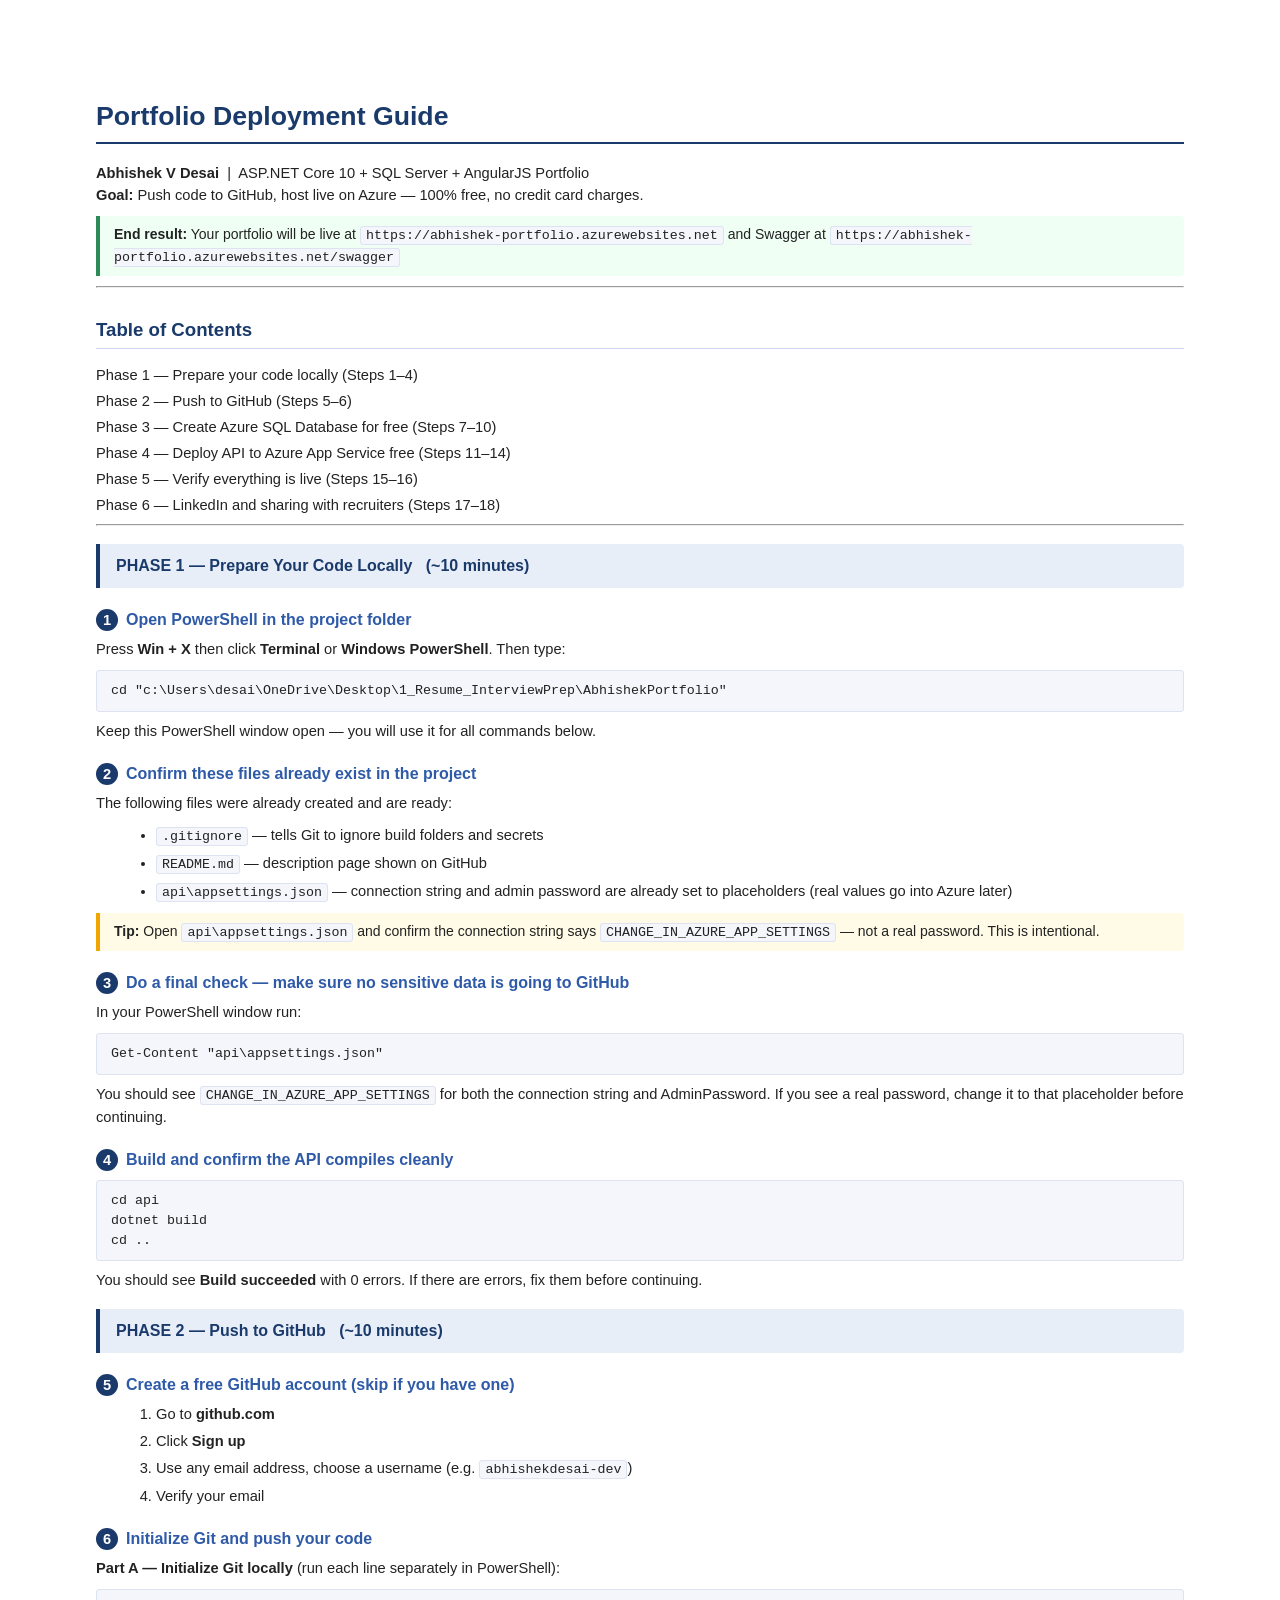
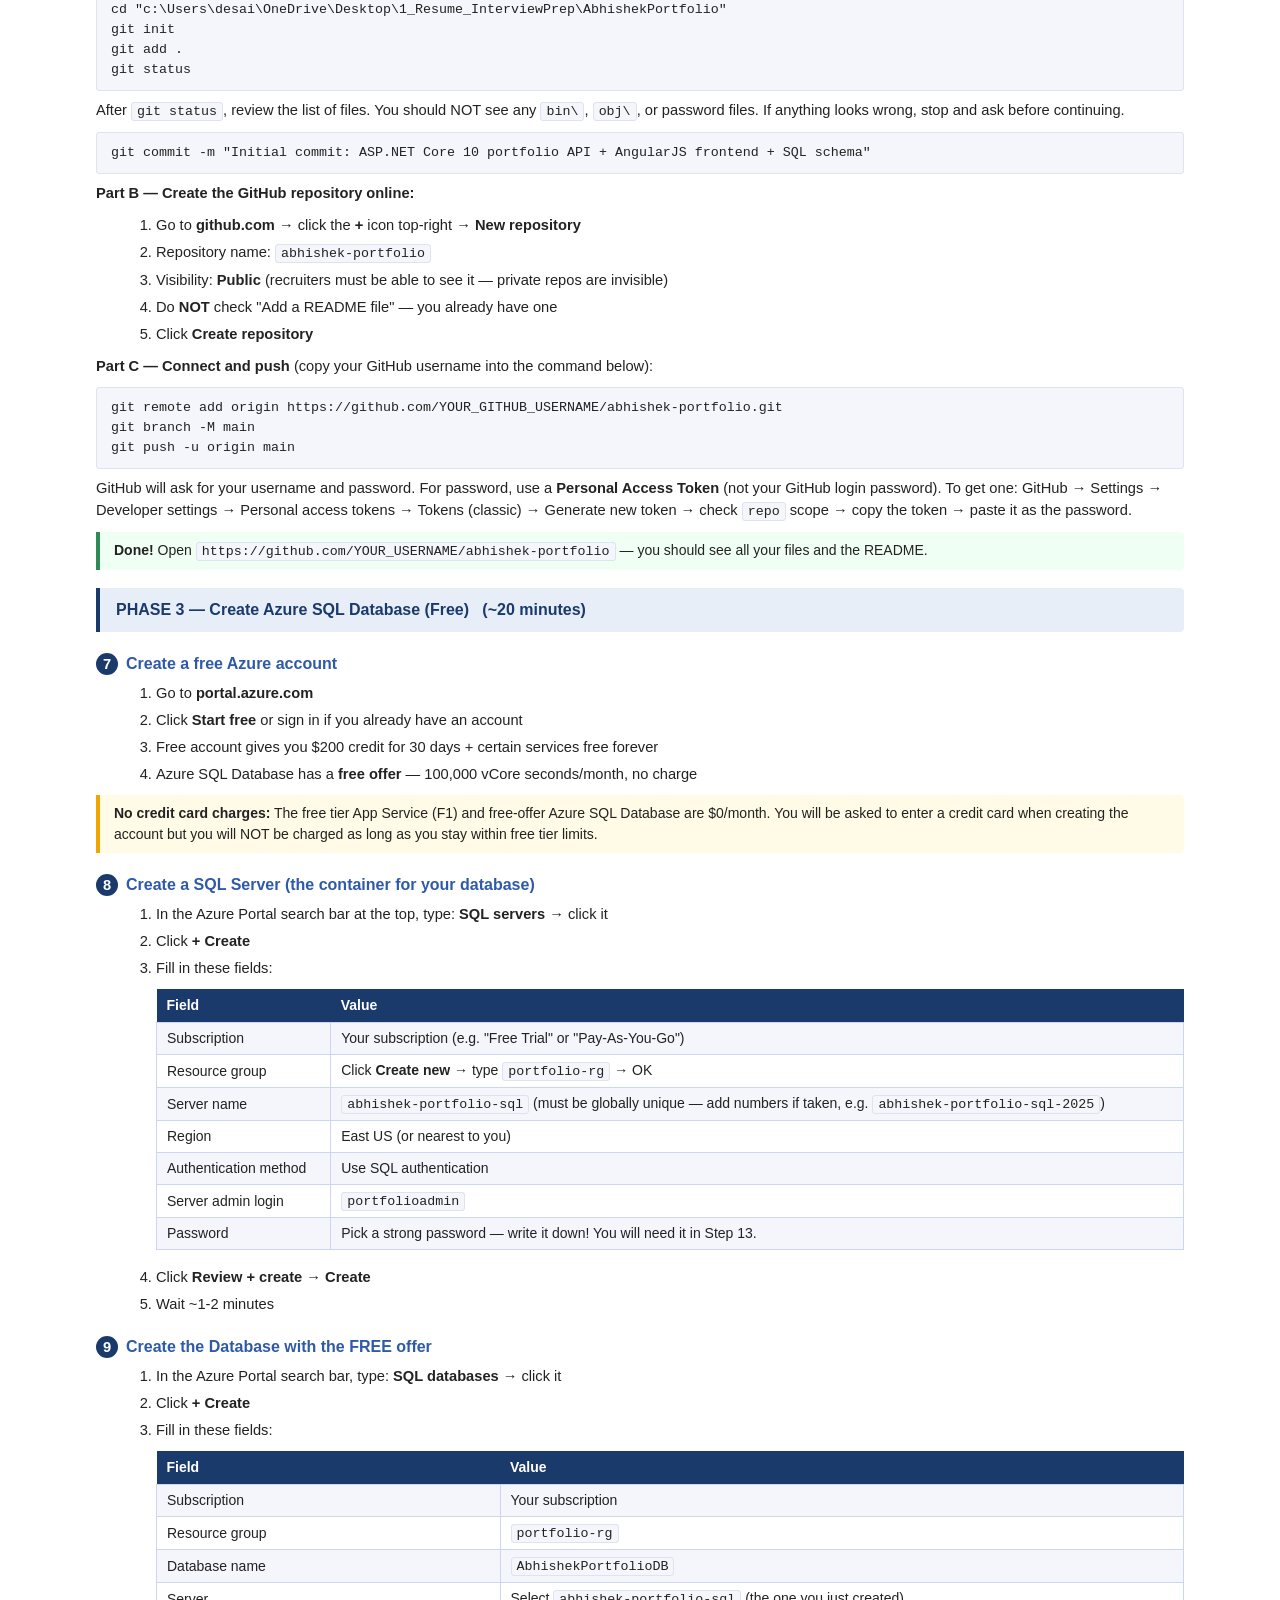
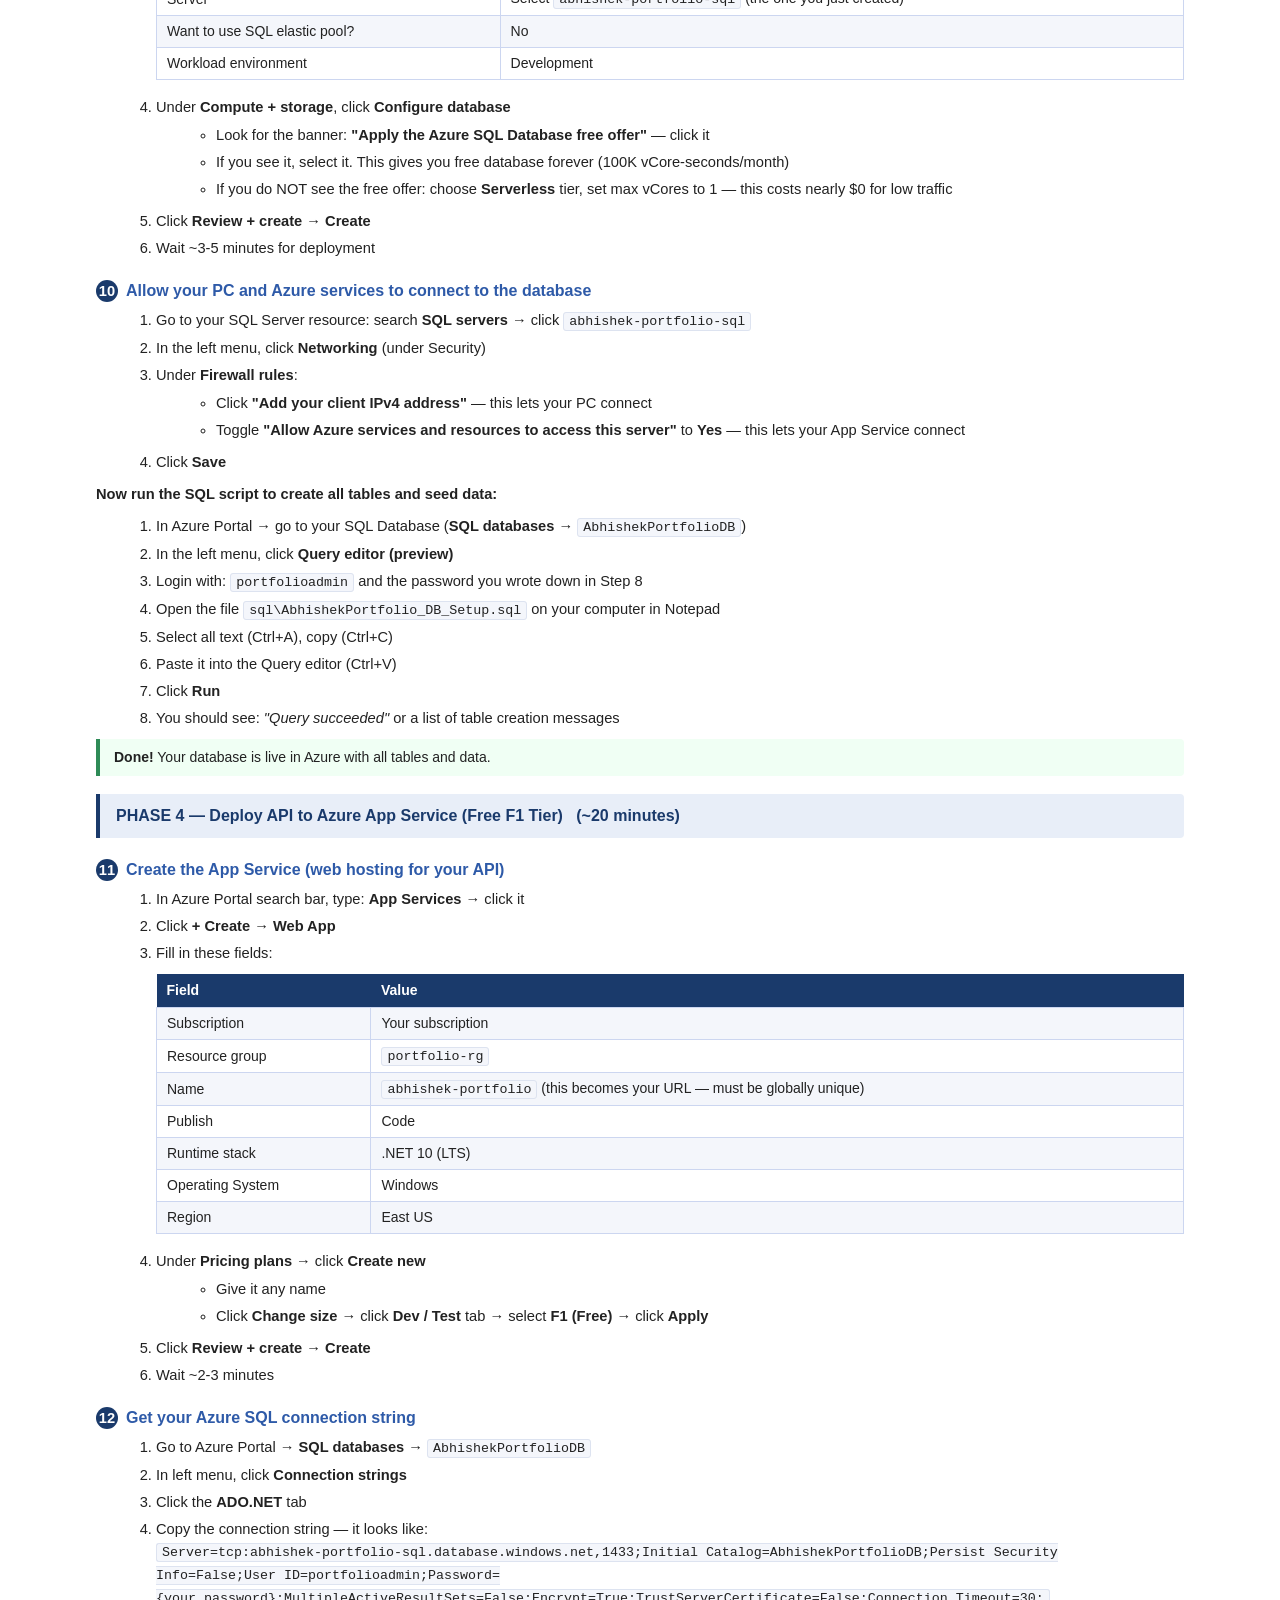
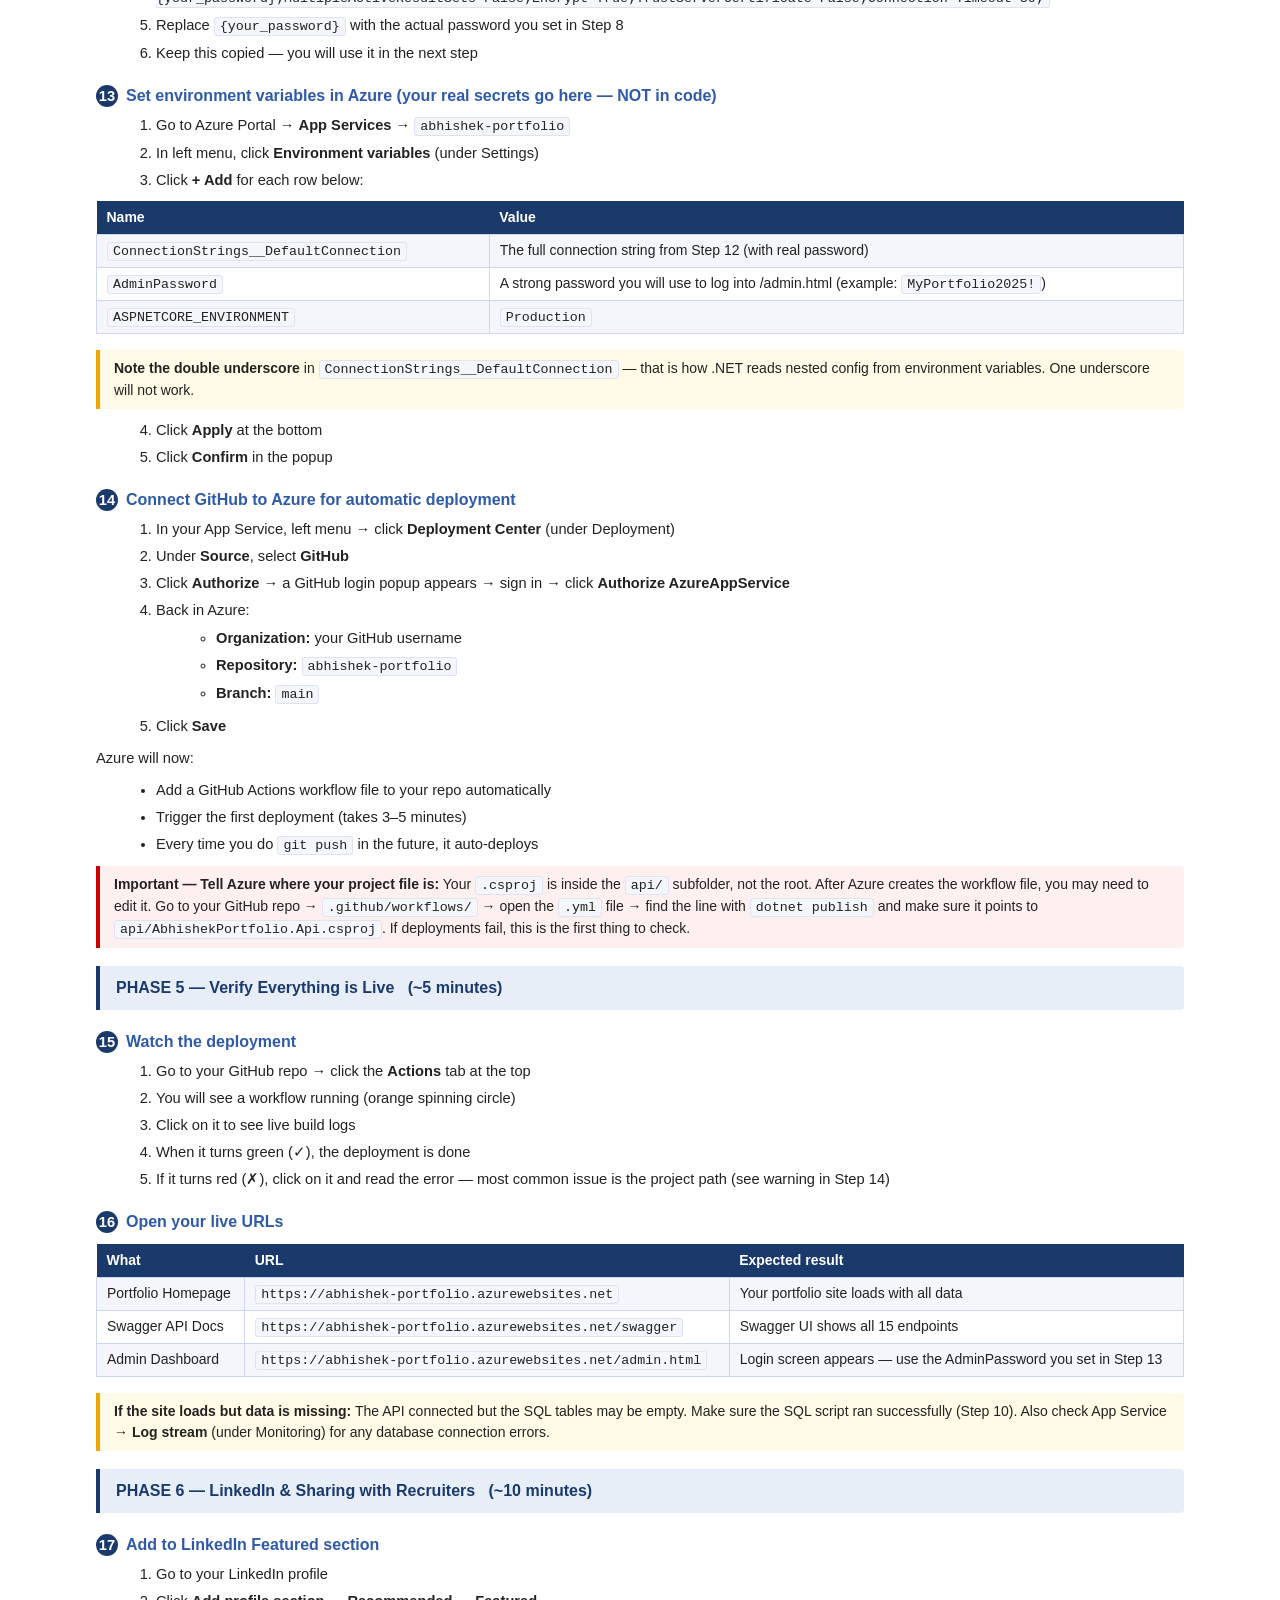
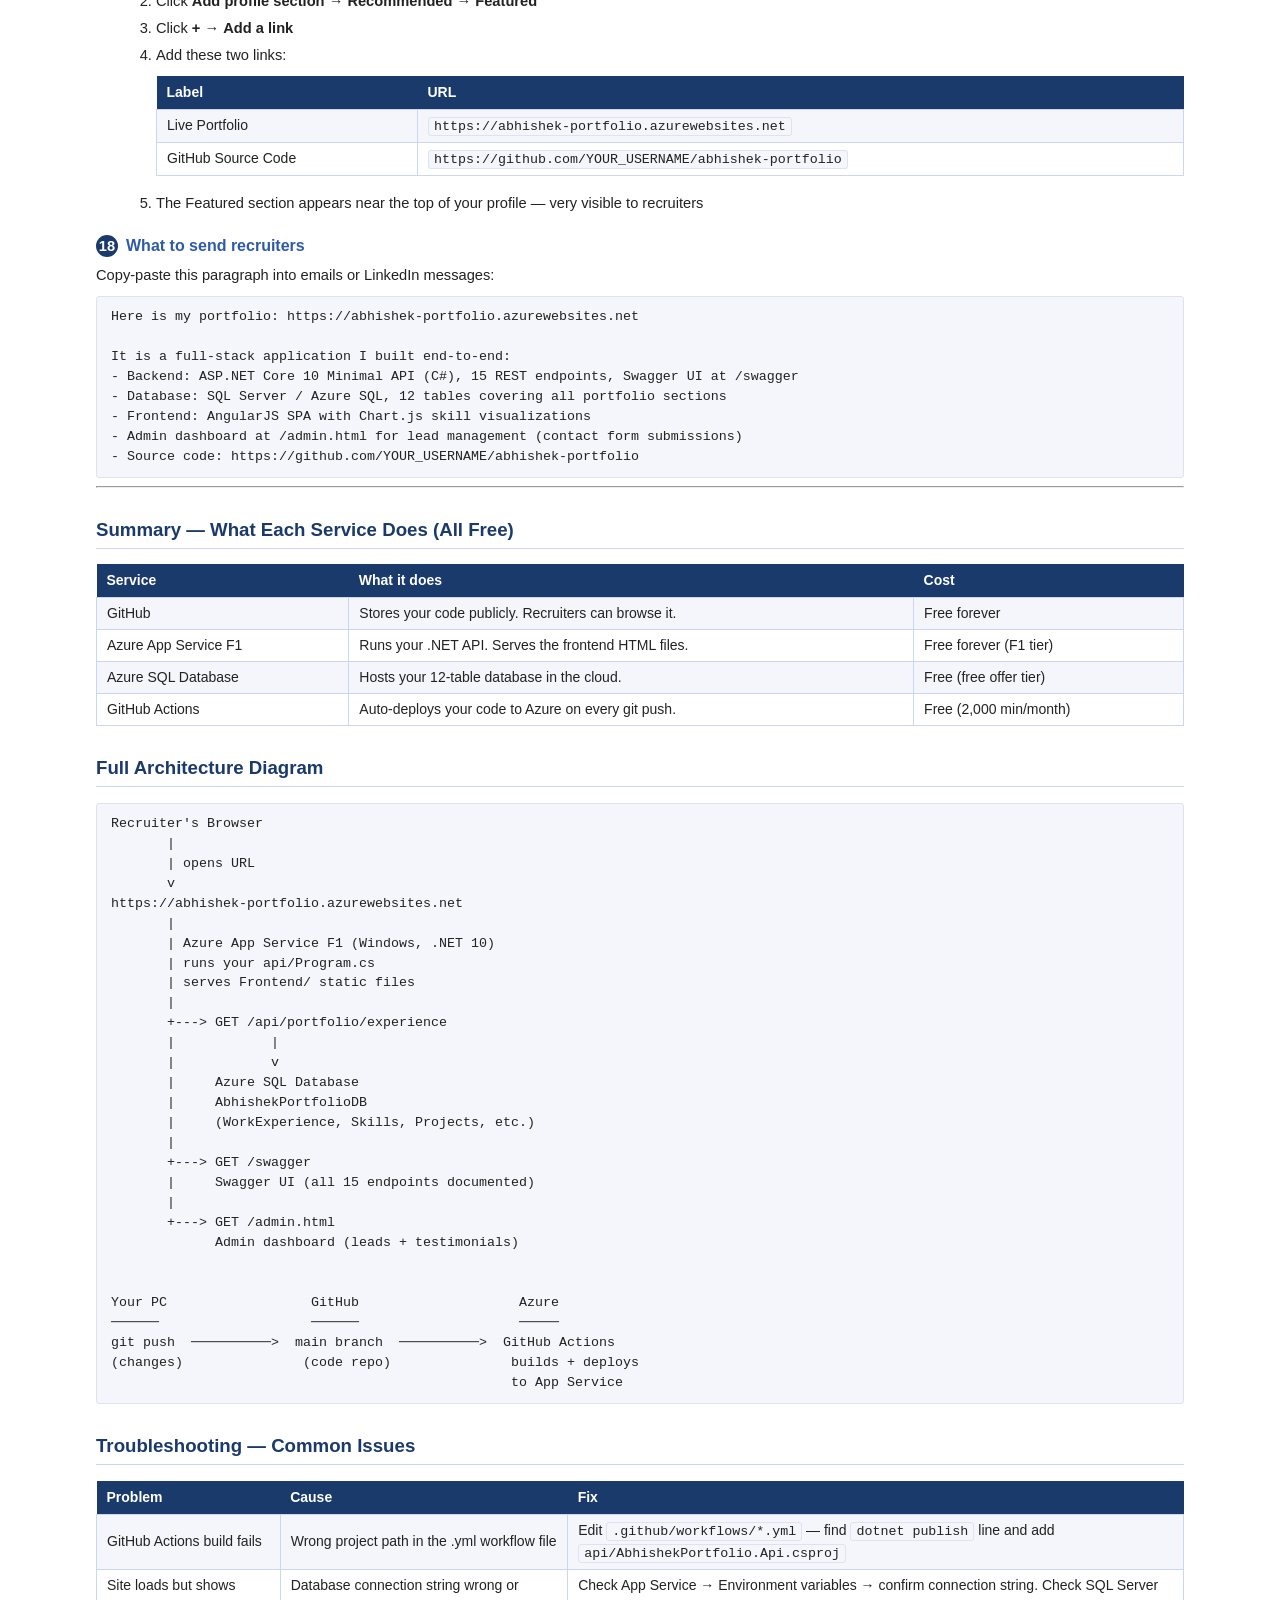
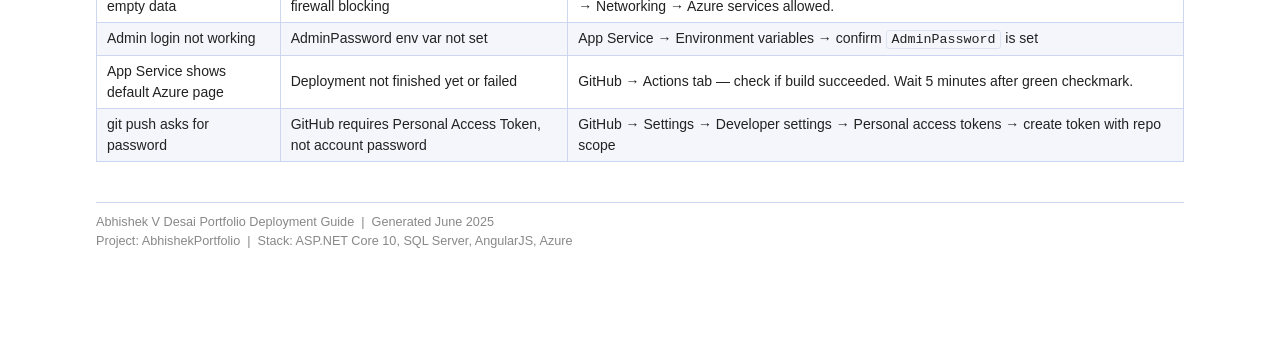
<file: Portfolio_Deployment_Guide.html>
<!DOCTYPE html>
<html lang="en">
<head>
<meta charset="UTF-8">
<title>Portfolio Deployment Guide — Abhishek V Desai</title>
<style>
  body { font-family: Calibri, Arial, sans-serif; font-size: 11pt; color: #222; margin: 1in; line-height: 1.5; }
  h1 { font-size: 20pt; color: #1a3a6b; border-bottom: 2px solid #1a3a6b; padding-bottom: 6px; margin-top: 0; }
  h2 { font-size: 14pt; color: #1a3a6b; border-bottom: 1px solid #ccd6f0; padding-bottom: 4px; margin-top: 28px; }
  h3 { font-size: 12pt; color: #2e5aa8; margin-top: 20px; margin-bottom: 6px; }
  h4 { font-size: 11pt; color: #333; margin-top: 14px; margin-bottom: 4px; }
  p { margin: 6px 0 10px 0; }
  ul, ol { margin: 6px 0 10px 20px; }
  li { margin-bottom: 5px; }
  code, pre { font-family: Consolas, "Courier New", monospace; font-size: 10pt; background: #f4f6fb; border: 1px solid #dde3f0; border-radius: 3px; }
  code { padding: 1px 5px; }
  pre { padding: 10px 14px; margin: 8px 0; white-space: pre-wrap; word-break: break-all; }
  table { border-collapse: collapse; width: 100%; margin: 10px 0 16px 0; font-size: 10.5pt; }
  th { background: #1a3a6b; color: #fff; padding: 6px 10px; text-align: left; }
  td { border: 1px solid #ccd6f0; padding: 5px 10px; }
  tr:nth-child(even) td { background: #f4f6fb; }
  .phase-box { background: #e8eef8; border-left: 4px solid #1a3a6b; padding: 10px 16px; margin: 18px 0 8px 0; border-radius: 0 4px 4px 0; }
  .phase-box p { margin: 0; font-weight: bold; font-size: 12pt; color: #1a3a6b; }
  .tip { background: #fffbe6; border-left: 4px solid #f0a500; padding: 8px 14px; margin: 10px 0; border-radius: 0 4px 4px 0; font-size: 10.5pt; }
  .warning { background: #fff0f0; border-left: 4px solid #cc0000; padding: 8px 14px; margin: 10px 0; border-radius: 0 4px 4px 0; font-size: 10.5pt; }
  .success { background: #f0fff4; border-left: 4px solid #2e8b57; padding: 8px 14px; margin: 10px 0; border-radius: 0 4px 4px 0; font-size: 10.5pt; }
  .step-num { display: inline-block; background: #1a3a6b; color: #fff; border-radius: 50%; width: 22px; height: 22px; text-align: center; font-weight: bold; font-size: 11pt; line-height: 22px; margin-right: 8px; }
  .toc-item { margin: 4px 0; }
  .toc-item a { color: #1a3a6b; text-decoration: none; }
  .footer { margin-top: 40px; border-top: 1px solid #ccd6f0; padding-top: 10px; font-size: 9.5pt; color: #888; }
  @media print { body { margin: 0.75in; } }
</style>
</head>
<body>

<h1>Portfolio Deployment Guide</h1>
<p><strong>Abhishek V Desai</strong> &nbsp;|&nbsp; ASP.NET Core 10 + SQL Server + AngularJS Portfolio<br>
<strong>Goal:</strong> Push code to GitHub, host live on Azure — 100% free, no credit card charges.</p>

<div class="success">
  <strong>End result:</strong> Your portfolio will be live at <code>https://abhishek-portfolio.azurewebsites.net</code> and Swagger at <code>https://abhishek-portfolio.azurewebsites.net/swagger</code>
</div>

<hr>

<h2>Table of Contents</h2>
<div class="toc-item">Phase 1 &mdash; Prepare your code locally (Steps 1–4)</div>
<div class="toc-item">Phase 2 &mdash; Push to GitHub (Steps 5–6)</div>
<div class="toc-item">Phase 3 &mdash; Create Azure SQL Database for free (Steps 7–10)</div>
<div class="toc-item">Phase 4 &mdash; Deploy API to Azure App Service free (Steps 11–14)</div>
<div class="toc-item">Phase 5 &mdash; Verify everything is live (Steps 15–16)</div>
<div class="toc-item">Phase 6 &mdash; LinkedIn and sharing with recruiters (Steps 17–18)</div>

<hr>

<!-- PHASE 1 -->
<div class="phase-box"><p>PHASE 1 &mdash; Prepare Your Code Locally &nbsp;&nbsp;(~10 minutes)</p></div>

<h3><span class="step-num">1</span>Open PowerShell in the project folder</h3>
<p>Press <strong>Win + X</strong> then click <strong>Terminal</strong> or <strong>Windows PowerShell</strong>. Then type:</p>
<pre>cd "c:\Users\desai\OneDrive\Desktop\1_Resume_InterviewPrep\AbhishekPortfolio"</pre>
<p>Keep this PowerShell window open — you will use it for all commands below.</p>

<h3><span class="step-num">2</span>Confirm these files already exist in the project</h3>
<p>The following files were already created and are ready:</p>
<ul>
  <li><code>.gitignore</code> — tells Git to ignore build folders and secrets</li>
  <li><code>README.md</code> — description page shown on GitHub</li>
  <li><code>api\appsettings.json</code> — connection string and admin password are already set to placeholders (real values go into Azure later)</li>
</ul>
<div class="tip"><strong>Tip:</strong> Open <code>api\appsettings.json</code> and confirm the connection string says <code>CHANGE_IN_AZURE_APP_SETTINGS</code> — not a real password. This is intentional.</div>

<h3><span class="step-num">3</span>Do a final check — make sure no sensitive data is going to GitHub</h3>
<p>In your PowerShell window run:</p>
<pre>Get-Content "api\appsettings.json"</pre>
<p>You should see <code>CHANGE_IN_AZURE_APP_SETTINGS</code> for both the connection string and AdminPassword. If you see a real password, change it to that placeholder before continuing.</p>

<h3><span class="step-num">4</span>Build and confirm the API compiles cleanly</h3>
<pre>cd api
dotnet build
cd ..</pre>
<p>You should see <strong>Build succeeded</strong> with 0 errors. If there are errors, fix them before continuing.</p>

<!-- PHASE 2 -->
<div class="phase-box"><p>PHASE 2 &mdash; Push to GitHub &nbsp;&nbsp;(~10 minutes)</p></div>

<h3><span class="step-num">5</span>Create a free GitHub account (skip if you have one)</h3>
<ol>
  <li>Go to <strong>github.com</strong></li>
  <li>Click <strong>Sign up</strong></li>
  <li>Use any email address, choose a username (e.g. <code>abhishekdesai-dev</code>)</li>
  <li>Verify your email</li>
</ol>

<h3><span class="step-num">6</span>Initialize Git and push your code</h3>
<p><strong>Part A — Initialize Git locally</strong> (run each line separately in PowerShell):</p>
<pre>cd "c:\Users\desai\OneDrive\Desktop\1_Resume_InterviewPrep\AbhishekPortfolio"
git init
git add .
git status</pre>
<p>After <code>git status</code>, review the list of files. You should NOT see any <code>bin\</code>, <code>obj\</code>, or password files. If anything looks wrong, stop and ask before continuing.</p>
<pre>git commit -m "Initial commit: ASP.NET Core 10 portfolio API + AngularJS frontend + SQL schema"</pre>

<p><strong>Part B — Create the GitHub repository online:</strong></p>
<ol>
  <li>Go to <strong>github.com</strong> → click the <strong>+</strong> icon top-right → <strong>New repository</strong></li>
  <li>Repository name: <code>abhishek-portfolio</code></li>
  <li>Visibility: <strong>Public</strong> (recruiters must be able to see it — private repos are invisible)</li>
  <li>Do <strong>NOT</strong> check "Add a README file" — you already have one</li>
  <li>Click <strong>Create repository</strong></li>
</ol>

<p><strong>Part C — Connect and push</strong> (copy your GitHub username into the command below):</p>
<pre>git remote add origin https://github.com/YOUR_GITHUB_USERNAME/abhishek-portfolio.git
git branch -M main
git push -u origin main</pre>
<p>GitHub will ask for your username and password. For password, use a <strong>Personal Access Token</strong> (not your GitHub login password). To get one: GitHub → Settings → Developer settings → Personal access tokens → Tokens (classic) → Generate new token → check <code>repo</code> scope → copy the token → paste it as the password.</p>

<div class="success"><strong>Done!</strong> Open <code>https://github.com/YOUR_USERNAME/abhishek-portfolio</code> — you should see all your files and the README.</div>

<!-- PHASE 3 -->
<div class="phase-box"><p>PHASE 3 &mdash; Create Azure SQL Database (Free) &nbsp;&nbsp;(~20 minutes)</p></div>

<h3><span class="step-num">7</span>Create a free Azure account</h3>
<ol>
  <li>Go to <strong>portal.azure.com</strong></li>
  <li>Click <strong>Start free</strong> or sign in if you already have an account</li>
  <li>Free account gives you $200 credit for 30 days + certain services free forever</li>
  <li>Azure SQL Database has a <strong>free offer</strong> — 100,000 vCore seconds/month, no charge</li>
</ol>
<div class="tip"><strong>No credit card charges:</strong> The free tier App Service (F1) and free-offer Azure SQL Database are $0/month. You will be asked to enter a credit card when creating the account but you will NOT be charged as long as you stay within free tier limits.</div>

<h3><span class="step-num">8</span>Create a SQL Server (the container for your database)</h3>
<ol>
  <li>In the Azure Portal search bar at the top, type: <strong>SQL servers</strong> → click it</li>
  <li>Click <strong>+ Create</strong></li>
  <li>Fill in these fields:
    <table>
      <tr><th>Field</th><th>Value</th></tr>
      <tr><td>Subscription</td><td>Your subscription (e.g. "Free Trial" or "Pay-As-You-Go")</td></tr>
      <tr><td>Resource group</td><td>Click <strong>Create new</strong> → type <code>portfolio-rg</code> → OK</td></tr>
      <tr><td>Server name</td><td><code>abhishek-portfolio-sql</code> (must be globally unique — add numbers if taken, e.g. <code>abhishek-portfolio-sql-2025</code>)</td></tr>
      <tr><td>Region</td><td>East US (or nearest to you)</td></tr>
      <tr><td>Authentication method</td><td>Use SQL authentication</td></tr>
      <tr><td>Server admin login</td><td><code>portfolioadmin</code></td></tr>
      <tr><td>Password</td><td>Pick a strong password — write it down! You will need it in Step 13.</td></tr>
    </table>
  </li>
  <li>Click <strong>Review + create</strong> → <strong>Create</strong></li>
  <li>Wait ~1-2 minutes</li>
</ol>

<h3><span class="step-num">9</span>Create the Database with the FREE offer</h3>
<ol>
  <li>In the Azure Portal search bar, type: <strong>SQL databases</strong> → click it</li>
  <li>Click <strong>+ Create</strong></li>
  <li>Fill in these fields:
    <table>
      <tr><th>Field</th><th>Value</th></tr>
      <tr><td>Subscription</td><td>Your subscription</td></tr>
      <tr><td>Resource group</td><td><code>portfolio-rg</code></td></tr>
      <tr><td>Database name</td><td><code>AbhishekPortfolioDB</code></td></tr>
      <tr><td>Server</td><td>Select <code>abhishek-portfolio-sql</code> (the one you just created)</td></tr>
      <tr><td>Want to use SQL elastic pool?</td><td>No</td></tr>
      <tr><td>Workload environment</td><td>Development</td></tr>
    </table>
  </li>
  <li>Under <strong>Compute + storage</strong>, click <strong>Configure database</strong>
    <ul>
      <li>Look for the banner: <strong>"Apply the Azure SQL Database free offer"</strong> — click it</li>
      <li>If you see it, select it. This gives you free database forever (100K vCore-seconds/month)</li>
      <li>If you do NOT see the free offer: choose <strong>Serverless</strong> tier, set max vCores to 1 — this costs nearly $0 for low traffic</li>
    </ul>
  </li>
  <li>Click <strong>Review + create</strong> → <strong>Create</strong></li>
  <li>Wait ~3-5 minutes for deployment</li>
</ol>

<h3><span class="step-num">10</span>Allow your PC and Azure services to connect to the database</h3>
<ol>
  <li>Go to your SQL Server resource: search <strong>SQL servers</strong> → click <code>abhishek-portfolio-sql</code></li>
  <li>In the left menu, click <strong>Networking</strong> (under Security)</li>
  <li>Under <strong>Firewall rules</strong>:
    <ul>
      <li>Click <strong>"Add your client IPv4 address"</strong> — this lets your PC connect</li>
      <li>Toggle <strong>"Allow Azure services and resources to access this server"</strong> to <strong>Yes</strong> — this lets your App Service connect</li>
    </ul>
  </li>
  <li>Click <strong>Save</strong></li>
</ol>

<p><strong>Now run the SQL script to create all tables and seed data:</strong></p>
<ol>
  <li>In Azure Portal → go to your SQL Database (<strong>SQL databases</strong> → <code>AbhishekPortfolioDB</code>)</li>
  <li>In the left menu, click <strong>Query editor (preview)</strong></li>
  <li>Login with: <code>portfolioadmin</code> and the password you wrote down in Step 8</li>
  <li>Open the file <code>sql\AbhishekPortfolio_DB_Setup.sql</code> on your computer in Notepad</li>
  <li>Select all text (Ctrl+A), copy (Ctrl+C)</li>
  <li>Paste it into the Query editor (Ctrl+V)</li>
  <li>Click <strong>Run</strong></li>
  <li>You should see: <em>"Query succeeded"</em> or a list of table creation messages</li>
</ol>

<div class="success"><strong>Done!</strong> Your database is live in Azure with all tables and data.</div>

<!-- PHASE 4 -->
<div class="phase-box"><p>PHASE 4 &mdash; Deploy API to Azure App Service (Free F1 Tier) &nbsp;&nbsp;(~20 minutes)</p></div>

<h3><span class="step-num">11</span>Create the App Service (web hosting for your API)</h3>
<ol>
  <li>In Azure Portal search bar, type: <strong>App Services</strong> → click it</li>
  <li>Click <strong>+ Create</strong> → <strong>Web App</strong></li>
  <li>Fill in these fields:
    <table>
      <tr><th>Field</th><th>Value</th></tr>
      <tr><td>Subscription</td><td>Your subscription</td></tr>
      <tr><td>Resource group</td><td><code>portfolio-rg</code></td></tr>
      <tr><td>Name</td><td><code>abhishek-portfolio</code> (this becomes your URL — must be globally unique)</td></tr>
      <tr><td>Publish</td><td>Code</td></tr>
      <tr><td>Runtime stack</td><td>.NET 10 (LTS)</td></tr>
      <tr><td>Operating System</td><td>Windows</td></tr>
      <tr><td>Region</td><td>East US</td></tr>
    </table>
  </li>
  <li>Under <strong>Pricing plans</strong> → click <strong>Create new</strong>
    <ul>
      <li>Give it any name</li>
      <li>Click <strong>Change size</strong> → click <strong>Dev / Test</strong> tab → select <strong>F1 (Free)</strong> → click <strong>Apply</strong></li>
    </ul>
  </li>
  <li>Click <strong>Review + create</strong> → <strong>Create</strong></li>
  <li>Wait ~2-3 minutes</li>
</ol>

<h3><span class="step-num">12</span>Get your Azure SQL connection string</h3>
<ol>
  <li>Go to Azure Portal → <strong>SQL databases</strong> → <code>AbhishekPortfolioDB</code></li>
  <li>In left menu, click <strong>Connection strings</strong></li>
  <li>Click the <strong>ADO.NET</strong> tab</li>
  <li>Copy the connection string — it looks like:<br>
    <code>Server=tcp:abhishek-portfolio-sql.database.windows.net,1433;Initial Catalog=AbhishekPortfolioDB;Persist Security Info=False;User ID=portfolioadmin;Password={your_password};MultipleActiveResultSets=False;Encrypt=True;TrustServerCertificate=False;Connection Timeout=30;</code></li>
  <li>Replace <code>{your_password}</code> with the actual password you set in Step 8</li>
  <li>Keep this copied — you will use it in the next step</li>
</ol>

<h3><span class="step-num">13</span>Set environment variables in Azure (your real secrets go here — NOT in code)</h3>
<ol>
  <li>Go to Azure Portal → <strong>App Services</strong> → <code>abhishek-portfolio</code></li>
  <li>In left menu, click <strong>Environment variables</strong> (under Settings)</li>
  <li>Click <strong>+ Add</strong> for each row below:</li>
</ol>
<table>
  <tr><th>Name</th><th>Value</th></tr>
  <tr><td><code>ConnectionStrings__DefaultConnection</code></td><td>The full connection string from Step 12 (with real password)</td></tr>
  <tr><td><code>AdminPassword</code></td><td>A strong password you will use to log into /admin.html (example: <code>MyPortfolio2025!</code>)</td></tr>
  <tr><td><code>ASPNETCORE_ENVIRONMENT</code></td><td><code>Production</code></td></tr>
</table>
<div class="tip"><strong>Note the double underscore</strong> in <code>ConnectionStrings__DefaultConnection</code> — that is how .NET reads nested config from environment variables. One underscore will not work.</div>
<ol start="4">
  <li>Click <strong>Apply</strong> at the bottom</li>
  <li>Click <strong>Confirm</strong> in the popup</li>
</ol>

<h3><span class="step-num">14</span>Connect GitHub to Azure for automatic deployment</h3>
<ol>
  <li>In your App Service, left menu → click <strong>Deployment Center</strong> (under Deployment)</li>
  <li>Under <strong>Source</strong>, select <strong>GitHub</strong></li>
  <li>Click <strong>Authorize</strong> → a GitHub login popup appears → sign in → click <strong>Authorize AzureAppService</strong></li>
  <li>Back in Azure:
    <ul>
      <li><strong>Organization:</strong> your GitHub username</li>
      <li><strong>Repository:</strong> <code>abhishek-portfolio</code></li>
      <li><strong>Branch:</strong> <code>main</code></li>
    </ul>
  </li>
  <li>Click <strong>Save</strong></li>
</ol>
<p>Azure will now:</p>
<ul>
  <li>Add a GitHub Actions workflow file to your repo automatically</li>
  <li>Trigger the first deployment (takes 3–5 minutes)</li>
  <li>Every time you do <code>git push</code> in the future, it auto-deploys</li>
</ul>

<div class="warning"><strong>Important — Tell Azure where your project file is:</strong> Your <code>.csproj</code> is inside the <code>api/</code> subfolder, not the root. After Azure creates the workflow file, you may need to edit it. Go to your GitHub repo → <code>.github/workflows/</code> → open the <code>.yml</code> file → find the line with <code>dotnet publish</code> and make sure it points to <code>api/AbhishekPortfolio.Api.csproj</code>. If deployments fail, this is the first thing to check.</div>

<!-- PHASE 5 -->
<div class="phase-box"><p>PHASE 5 &mdash; Verify Everything is Live &nbsp;&nbsp;(~5 minutes)</p></div>

<h3><span class="step-num">15</span>Watch the deployment</h3>
<ol>
  <li>Go to your GitHub repo → click the <strong>Actions</strong> tab at the top</li>
  <li>You will see a workflow running (orange spinning circle)</li>
  <li>Click on it to see live build logs</li>
  <li>When it turns green (✓), the deployment is done</li>
  <li>If it turns red (✗), click on it and read the error — most common issue is the project path (see warning in Step 14)</li>
</ol>

<h3><span class="step-num">16</span>Open your live URLs</h3>
<table>
  <tr><th>What</th><th>URL</th><th>Expected result</th></tr>
  <tr><td>Portfolio Homepage</td><td><code>https://abhishek-portfolio.azurewebsites.net</code></td><td>Your portfolio site loads with all data</td></tr>
  <tr><td>Swagger API Docs</td><td><code>https://abhishek-portfolio.azurewebsites.net/swagger</code></td><td>Swagger UI shows all 15 endpoints</td></tr>
  <tr><td>Admin Dashboard</td><td><code>https://abhishek-portfolio.azurewebsites.net/admin.html</code></td><td>Login screen appears — use the AdminPassword you set in Step 13</td></tr>
</table>

<div class="tip"><strong>If the site loads but data is missing:</strong> The API connected but the SQL tables may be empty. Make sure the SQL script ran successfully (Step 10). Also check App Service → <strong>Log stream</strong> (under Monitoring) for any database connection errors.</div>

<!-- PHASE 6 -->
<div class="phase-box"><p>PHASE 6 &mdash; LinkedIn &amp; Sharing with Recruiters &nbsp;&nbsp;(~10 minutes)</p></div>

<h3><span class="step-num">17</span>Add to LinkedIn Featured section</h3>
<ol>
  <li>Go to your LinkedIn profile</li>
  <li>Click <strong>Add profile section</strong> → <strong>Recommended</strong> → <strong>Featured</strong></li>
  <li>Click <strong>+</strong> → <strong>Add a link</strong></li>
  <li>Add these two links:
    <table>
      <tr><th>Label</th><th>URL</th></tr>
      <tr><td>Live Portfolio</td><td><code>https://abhishek-portfolio.azurewebsites.net</code></td></tr>
      <tr><td>GitHub Source Code</td><td><code>https://github.com/YOUR_USERNAME/abhishek-portfolio</code></td></tr>
    </table>
  </li>
  <li>The Featured section appears near the top of your profile — very visible to recruiters</li>
</ol>

<h3><span class="step-num">18</span>What to send recruiters</h3>
<p>Copy-paste this paragraph into emails or LinkedIn messages:</p>
<pre>Here is my portfolio: https://abhishek-portfolio.azurewebsites.net

It is a full-stack application I built end-to-end:
- Backend: ASP.NET Core 10 Minimal API (C#), 15 REST endpoints, Swagger UI at /swagger
- Database: SQL Server / Azure SQL, 12 tables covering all portfolio sections
- Frontend: AngularJS SPA with Chart.js skill visualizations
- Admin dashboard at /admin.html for lead management (contact form submissions)
- Source code: https://github.com/YOUR_USERNAME/abhishek-portfolio</pre>

<hr>

<h2>Summary — What Each Service Does (All Free)</h2>
<table>
  <tr><th>Service</th><th>What it does</th><th>Cost</th></tr>
  <tr><td>GitHub</td><td>Stores your code publicly. Recruiters can browse it.</td><td>Free forever</td></tr>
  <tr><td>Azure App Service F1</td><td>Runs your .NET API. Serves the frontend HTML files.</td><td>Free forever (F1 tier)</td></tr>
  <tr><td>Azure SQL Database</td><td>Hosts your 12-table database in the cloud.</td><td>Free (free offer tier)</td></tr>
  <tr><td>GitHub Actions</td><td>Auto-deploys your code to Azure on every git push.</td><td>Free (2,000 min/month)</td></tr>
</table>

<h2>Full Architecture Diagram</h2>
<pre>
Recruiter's Browser
       |
       | opens URL
       v
https://abhishek-portfolio.azurewebsites.net
       |
       | Azure App Service F1 (Windows, .NET 10)
       | runs your api/Program.cs
       | serves Frontend/ static files
       |
       +---> GET /api/portfolio/experience
       |            |
       |            v
       |     Azure SQL Database
       |     AbhishekPortfolioDB
       |     (WorkExperience, Skills, Projects, etc.)
       |
       +---> GET /swagger
       |     Swagger UI (all 15 endpoints documented)
       |
       +---> GET /admin.html
             Admin dashboard (leads + testimonials)


Your PC                  GitHub                    Azure
──────                   ──────                    ─────
git push  ──────────>  main branch  ──────────>  GitHub Actions
(changes)               (code repo)               builds + deploys
                                                  to App Service
</pre>

<h2>Troubleshooting — Common Issues</h2>
<table>
  <tr><th>Problem</th><th>Cause</th><th>Fix</th></tr>
  <tr><td>GitHub Actions build fails</td><td>Wrong project path in the .yml workflow file</td><td>Edit <code>.github/workflows/*.yml</code> — find <code>dotnet publish</code> line and add <code>api/AbhishekPortfolio.Api.csproj</code></td></tr>
  <tr><td>Site loads but shows empty data</td><td>Database connection string wrong or firewall blocking</td><td>Check App Service → Environment variables → confirm connection string. Check SQL Server → Networking → Azure services allowed.</td></tr>
  <tr><td>Admin login not working</td><td>AdminPassword env var not set</td><td>App Service → Environment variables → confirm <code>AdminPassword</code> is set</td></tr>
  <tr><td>App Service shows default Azure page</td><td>Deployment not finished yet or failed</td><td>GitHub → Actions tab — check if build succeeded. Wait 5 minutes after green checkmark.</td></tr>
  <tr><td>git push asks for password</td><td>GitHub requires Personal Access Token, not account password</td><td>GitHub → Settings → Developer settings → Personal access tokens → create token with repo scope</td></tr>
</table>

<div class="footer">
  Abhishek V Desai Portfolio Deployment Guide &nbsp;|&nbsp; Generated June 2025<br>
  Project: AbhishekPortfolio &nbsp;|&nbsp; Stack: ASP.NET Core 10, SQL Server, AngularJS, Azure
</div>

</body>
</html>
</file>
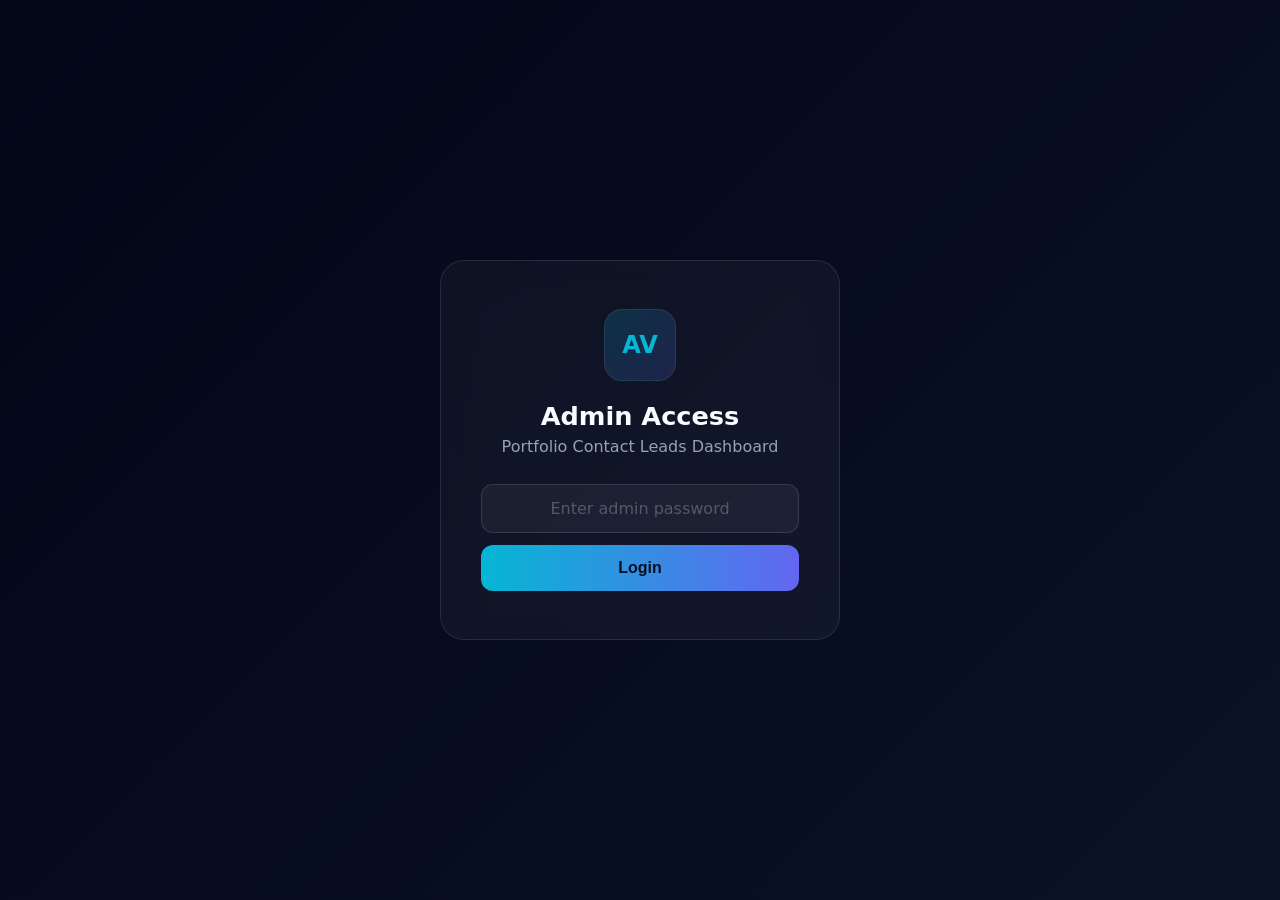
<file: Frontend/admin.html>
<!doctype html>
<html lang="en">
<head>
  <meta charset="utf-8">
  <meta name="viewport" content="width=device-width,initial-scale=1">
  <title>Portfolio Admin — Leads</title>
  <link rel="stylesheet" href="./css/admin.css">
</head>
<body>

  <!-- ── Login Screen ────────────────────────────────────────── -->
  <div id="login-screen" class="login-screen">
    <div class="login-card">
      <div class="login-logo">AV</div>
      <h1>Admin Access</h1>
      <p>Portfolio Contact Leads Dashboard</p>
      <div class="login-error" id="login-error" style="display:none"></div>
      <form id="login-form">
        <input type="password" id="admin-password" placeholder="Enter admin password"
               autocomplete="current-password" required>
        <button type="submit" id="login-btn">Login</button>
      </form>
    </div>
  </div>

  <!-- ── Admin Dashboard ─────────────────────────────────────── -->
  <div id="admin-screen" class="admin-screen" style="display:none">

    <header class="admin-header">
      <div class="admin-header-inner">
        <div class="admin-brand">
          <div class="admin-logo">AV</div>
          <div>
            <div class="admin-title">Portfolio Admin</div>
            <div class="admin-subtitle">Contact Leads</div>
          </div>
        </div>
        <div class="admin-stats" id="admin-stats">
          <div class="stat-pill loading-pill">Loading...</div>
        </div>
        <a class="back-link" href="./index.html">← Portfolio</a>
        <button class="logout-btn" id="logout-btn">Logout</button>
      </div>
    </header>

    <main class="admin-main">
      <div class="admin-main-inner">

        <div class="leads-toolbar">
          <div class="filter-tabs" id="filter-tabs">
            <button class="filter-tab active" data-filter="All">All</button>
            <button class="filter-tab" data-filter="Full-Time Role">Full-Time Role</button>
            <button class="filter-tab" data-filter="Contract">Contract</button>
            <button class="filter-tab" data-filter="Consulting">Consulting</button>
            <button class="filter-tab" data-filter="Just Networking">Just Networking</button>
          </div>
          <label class="unread-toggle">
            <input type="checkbox" id="unread-toggle">
            <span>Unread only</span>
          </label>
        </div>

        <div id="leads-loading" class="leads-state-msg">Loading leads...</div>
        <div id="leads-empty"   class="leads-state-msg" style="display:none">No leads found for this filter.</div>
        <div id="leads-error"   class="leads-state-msg error" style="display:none">Failed to load leads. Check API connection.</div>
        <div id="leads-grid"    class="leads-grid"></div>

      </div>
    </main>
  </div>

  <script src="./js/admin.js"></script>
</body>
</html>
</file>
<file: Frontend/css/admin.css>
:root {
  --bg1:         #020617;
  --bg2:         #0b1226;
  --accent:      #06b6d4;
  --accent-soft: #7dd3fc;
  --muted:       #94a3b8;
}
* { box-sizing: border-box; }
html, body {
  height: 100%;
  margin: 0;
  font-family: Inter, ui-sans-serif, system-ui, -apple-system, 'Segoe UI', Roboto, 'Helvetica Neue', Arial;
  background: var(--bg1);
  color: #e6eef8;
}

/* ── Login ───────────────────────────────────────────────────── */
.login-screen {
  min-height: 100vh;
  display: flex;
  align-items: center;
  justify-content: center;
  background: linear-gradient(135deg, var(--bg1), var(--bg2));
}

.login-card {
  background: rgba(255,255,255,0.04);
  border: 1px solid rgba(255,255,255,0.1);
  border-radius: 24px;
  padding: 48px 40px;
  width: 100%;
  max-width: 400px;
  text-align: center;
  backdrop-filter: blur(14px);
}

.login-logo {
  width: 72px;
  height: 72px;
  border-radius: 18px;
  background: linear-gradient(135deg, rgba(6,182,212,0.18), rgba(99,102,241,0.18));
  border: 1px solid rgba(255,255,255,0.08);
  display: flex;
  align-items: center;
  justify-content: center;
  font-size: 24px;
  color: var(--accent);
  font-weight: 800;
  margin: 0 auto 20px;
}

.login-card h1 { font-size: 1.6rem; margin: 0 0 6px; color: #f8fbff; }
.login-card p  { color: var(--muted); margin: 0 0 28px; }

.login-error {
  background: rgba(239,68,68,0.1);
  border: 1px solid rgba(239,68,68,0.22);
  color: #fca5a5;
  border-radius: 10px;
  padding: 12px 16px;
  margin-bottom: 16px;
  font-size: .9rem;
}

#login-form { display: flex; flex-direction: column; gap: 12px; }

#login-form input[type="password"] {
  background: rgba(255,255,255,0.05);
  border: 1px solid rgba(255,255,255,0.12);
  border-radius: 12px;
  padding: 14px 16px;
  color: #e6eef8;
  font-size: 1rem;
  font-family: inherit;
  outline: none;
  width: 100%;
  text-align: center;
  transition: border-color .2s ease;
}
#login-form input:focus { border-color: var(--accent); }
#login-form input::placeholder { color: rgba(255,255,255,0.25); }

#login-form button {
  background: linear-gradient(90deg, var(--accent), #6366f1);
  border: none;
  border-radius: 12px;
  padding: 14px;
  color: #041024;
  font-size: 1rem;
  font-weight: 700;
  cursor: pointer;
  transition: opacity .2s ease;
}
#login-form button:disabled { opacity: .6; cursor: not-allowed; }

/* ── Admin screen ─────────────────────────────────────────────── */
.admin-screen { min-height: 100vh; }

.admin-header {
  background: rgba(11,18,38,0.96);
  border-bottom: 1px solid rgba(255,255,255,0.08);
  backdrop-filter: blur(14px);
  position: sticky;
  top: 0;
  z-index: 100;
}

.admin-header-inner {
  max-width: 1280px;
  margin: 0 auto;
  padding: 14px 24px;
  display: flex;
  align-items: center;
  gap: 20px;
  flex-wrap: wrap;
}

.admin-brand { display: flex; align-items: center; gap: 12px; }

.admin-logo {
  width: 42px;
  height: 42px;
  border-radius: 12px;
  background: linear-gradient(135deg, rgba(6,182,212,0.22), rgba(99,102,241,0.22));
  border: 1px solid rgba(255,255,255,0.08);
  display: flex;
  align-items: center;
  justify-content: center;
  font-size: 15px;
  color: var(--accent);
  font-weight: 800;
  flex-shrink: 0;
}

.admin-title    { font-size: .98rem; font-weight: 800; color: #f8fbff; }
.admin-subtitle { font-size: .78rem; color: var(--muted); }

.admin-stats {
  display: flex;
  gap: 8px;
  flex-wrap: wrap;
  flex: 1;
}

.stat-pill {
  display: flex;
  flex-direction: column;
  align-items: center;
  background: rgba(255,255,255,0.04);
  border: 1px solid rgba(255,255,255,0.08);
  border-radius: 10px;
  padding: 8px 14px;
  min-width: 64px;
}
.stat-pill.unread-pill {
  border-color: rgba(6,182,212,0.3);
  background: rgba(6,182,212,0.08);
}
.stat-pill-value { font-size: 1.15rem; font-weight: 800; color: var(--accent); line-height: 1.2; }
.stat-pill-label { font-size: .68rem; color: var(--muted); text-align: center; margin-top: 2px; }
.loading-pill    { color: var(--muted); font-size: .85rem; padding: 10px 16px; }
.no-stats        { color: var(--muted); font-size: .85rem; }

.back-link {
  color: var(--muted);
  text-decoration: none;
  font-size: .88rem;
  transition: color .2s;
}
.back-link:hover { color: #e6eef8; }

.logout-btn {
  background: rgba(255,255,255,0.05);
  border: 1px solid rgba(255,255,255,0.1);
  border-radius: 10px;
  padding: 9px 16px;
  color: #e6eef8;
  font-size: .88rem;
  cursor: pointer;
  transition: background .2s;
  flex-shrink: 0;
}
.logout-btn:hover { background: rgba(255,255,255,0.1); }

/* ── Main content ─────────────────────────────────────────────── */
.admin-main       { padding: 28px 24px; }
.admin-main-inner { max-width: 1280px; margin: 0 auto; }

/* ── Toolbar ──────────────────────────────────────────────────── */
.leads-toolbar {
  display: flex;
  align-items: center;
  gap: 16px;
  margin-bottom: 24px;
  flex-wrap: wrap;
}

.filter-tabs { display: flex; gap: 8px; flex-wrap: wrap; }

.filter-tab {
  padding: 9px 16px;
  border: 1px solid rgba(255,255,255,0.12);
  border-radius: 999px;
  background: rgba(255,255,255,0.04);
  color: #cbd5e1;
  cursor: pointer;
  font-size: .88rem;
  font-family: inherit;
  transition: all .2s ease;
}
.filter-tab.active,
.filter-tab:hover {
  background: rgba(6,182,212,0.16);
  border-color: var(--accent);
  color: #ffffff;
  font-weight: 700;
}

.unread-toggle {
  display: flex;
  align-items: center;
  gap: 8px;
  cursor: pointer;
  color: #cbd5e1;
  font-size: .88rem;
  user-select: none;
  white-space: nowrap;
}
.unread-toggle input[type="checkbox"] { accent-color: var(--accent); width: 15px; height: 15px; }

/* ── State messages ───────────────────────────────────────────── */
.leads-state-msg {
  padding: 48px;
  text-align: center;
  color: var(--muted);
  font-size: 1rem;
}
.leads-state-msg.error { color: #fca5a5; }

/* ── Leads grid ───────────────────────────────────────────────── */
.leads-grid { display: grid; gap: 14px; }

.lead-card {
  background: rgba(255,255,255,0.03);
  border: 1px solid rgba(255,255,255,0.08);
  border-radius: 20px;
  padding: 22px 24px;
  display: flex;
  flex-direction: column;
  gap: 12px;
  transition: border-color .2s ease;
}
.lead-card.unread {
  border-color: rgba(6,182,212,0.25);
  background: rgba(6,182,212,0.03);
}

.lead-card-header {
  display: flex;
  justify-content: space-between;
  gap: 14px;
  align-items: flex-start;
  flex-wrap: wrap;
}

.lead-identity {
  display: flex;
  align-items: center;
  gap: 10px;
  flex-wrap: wrap;
}

.unread-dot {
  width: 8px;
  height: 8px;
  border-radius: 50%;
  background: var(--accent);
  flex-shrink: 0;
}

.lead-name  { font-size: 1.03rem; font-weight: 800; color: #f8fbff; }
.lead-email a {
  color: var(--accent-soft);
  font-size: .9rem;
  text-decoration: none;
  transition: color .2s;
}
.lead-email a:hover { color: #ffffff; text-decoration: underline; }

.lead-meta-right {
  display: flex;
  flex-direction: column;
  align-items: flex-end;
  gap: 5px;
}

.lead-badge {
  padding: 4px 12px;
  border-radius: 999px;
  font-size: .78rem;
  font-weight: 700;
}
.badge-blue   { background: rgba(59,130,246,0.18);  color: #93c5fd; }
.badge-purple { background: rgba(139,92,246,0.18);  color: #c4b5fd; }
.badge-teal   { background: rgba(6,182,212,0.18);   color: #67e8f9; }
.badge-slate  { background: rgba(100,116,139,0.18); color: #cbd5e1; }

.lead-date { font-size: .78rem; color: var(--muted); }

.lead-details {
  display: flex;
  gap: 20px;
  flex-wrap: wrap;
  font-size: .88rem;
  color: #94a3b8;
}

.lead-message {
  margin: 0;
  color: #cbd5e1;
  line-height: 1.7;
  font-size: .93rem;
  white-space: pre-wrap;
  word-break: break-word;
}

.lead-card-footer {
  display: flex;
  align-items: center;
  gap: 12px;
  padding-top: 6px;
  border-top: 1px solid rgba(255,255,255,0.06);
}

.reply-btn {
  display: inline-flex;
  align-items: center;
  padding: 8px 16px;
  border-radius: 10px;
  background: rgba(6,182,212,0.1);
  border: 1px solid rgba(6,182,212,0.2);
  color: var(--accent);
  font-size: .88rem;
  font-weight: 700;
  text-decoration: none;
  transition: background .2s ease;
}
.reply-btn:hover { background: rgba(6,182,212,0.2); color: #ffffff; }

.mark-read-btn {
  padding: 8px 16px;
  border-radius: 10px;
  background: rgba(255,255,255,0.05);
  border: 1px solid rgba(255,255,255,0.12);
  color: #e6eef8;
  font-size: .88rem;
  font-family: inherit;
  cursor: pointer;
  transition: background .2s ease;
}
.mark-read-btn:hover    { background: rgba(255,255,255,0.1); }
.mark-read-btn:disabled { opacity: .5; cursor: not-allowed; }

.read-indicator { color: var(--muted); font-size: .88rem; }

/* ── Responsive ───────────────────────────────────────────────── */
@media (max-width: 768px) {
  .admin-header-inner  { gap: 12px; }
  .admin-stats         { flex: 0 0 100%; order: 3; }
  .admin-main          { padding: 20px 16px; }
  .lead-card-header    { flex-direction: column; }
  .lead-meta-right     { flex-direction: row; align-items: center; gap: 10px; }
  .filter-tabs         { gap: 6px; }
  .filter-tab          { padding: 8px 12px; font-size: .82rem; }
}
</file>
